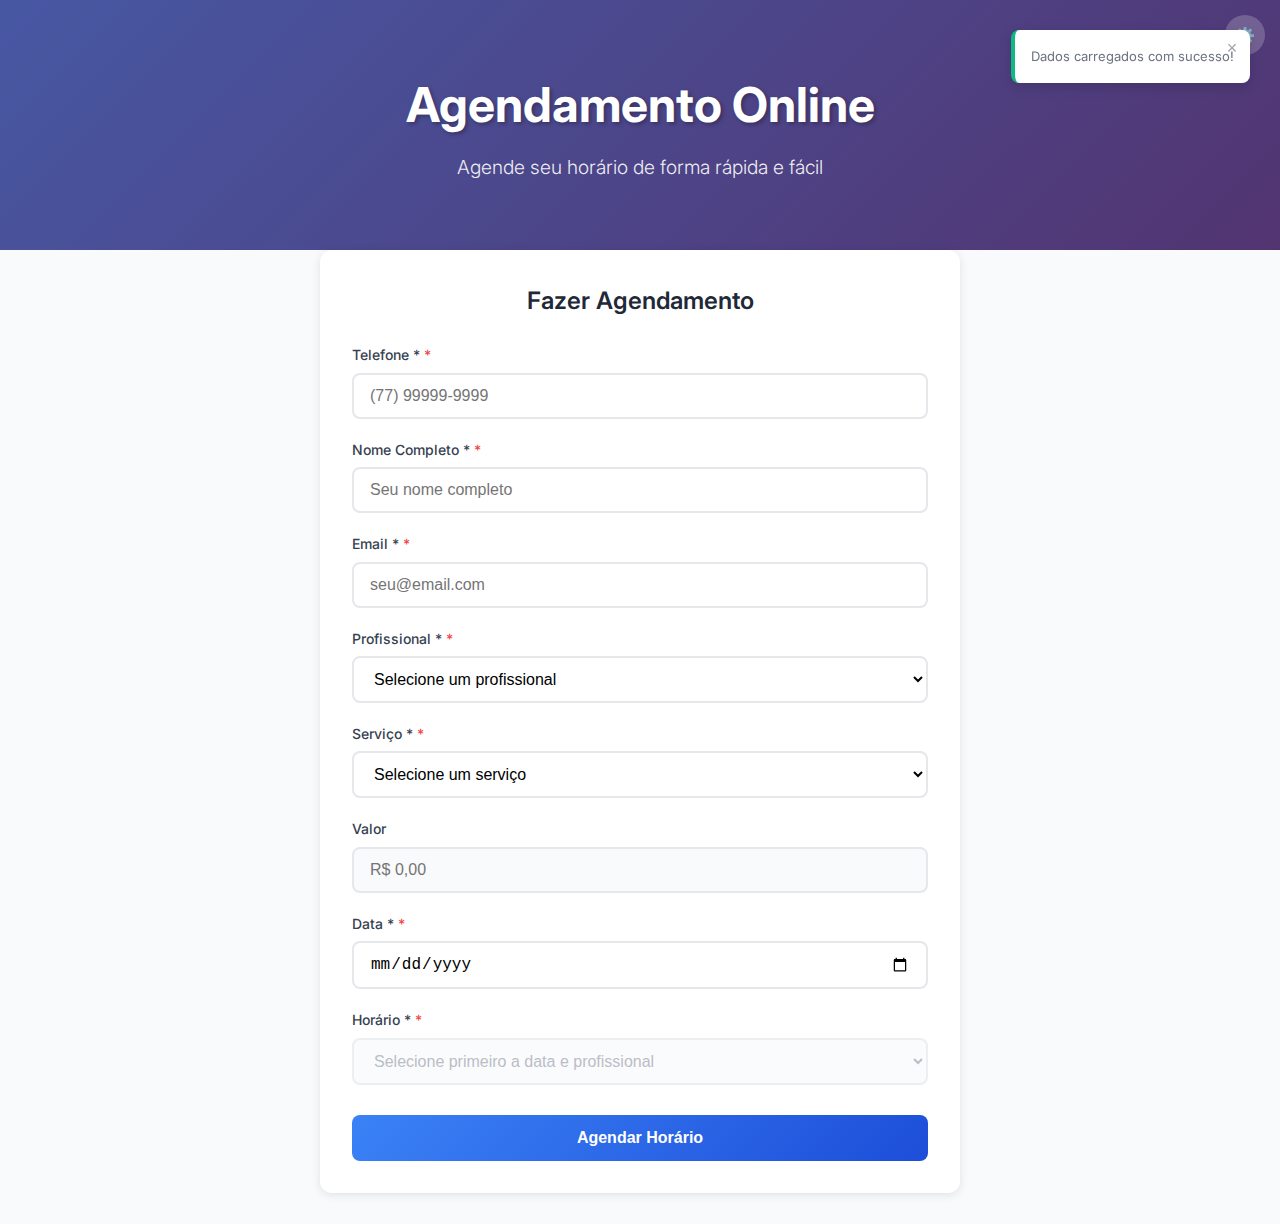
<file: index.html>
<!DOCTYPE html>
<html lang="pt-BR">
<head>
    <meta charset="UTF-8">
    <meta name="viewport" content="width=device-width, initial-scale=1.0">
    <title>Agendamento Online</title>
    <link rel="stylesheet" href="css/style.css">
    <link rel="preconnect" href="https://fonts.googleapis.com">
    <link rel="preconnect" href="https://fonts.gstatic.com" crossorigin>
    <link href="https://fonts.googleapis.com/css2?family=Inter:wght@300;400;500;600;700&display=swap" rel="stylesheet">
</head>
<body>
    <!-- Toast Container -->
    <div id="toast-container"></div>

    <!-- Header com imagem de fundo -->
    <header class="header-image">
        <div class="header-overlay">
            <h1>Agendamento Online</h1>
            <p>Agende seu horário de forma rápida e fácil</p>
        </div>
        <!-- Botão discreto para área administrativa -->
        <button id="admin-btn" class="admin-btn" title="Área Administrativa">⚙️</button>
    </header>

    <!-- Container principal -->
    <main class="container">
        <!-- Formulário de Agendamento -->
        <div class="form-container">
            <h2>Fazer Agendamento</h2>
            
            <form id="agendamento-form">
                <!-- Telefone -->
                <div class="form-group">
                    <label for="telefone">Telefone *</label>
                    <input type="tel" id="telefone" name="telefone" required 
                           placeholder="(77) 99999-9999" maxlength="15">
                </div>

                <!-- Nome -->
                <div class="form-group">
                    <label for="nome">Nome Completo *</label>
                    <input type="text" id="nome" name="nome" required 
                           placeholder="Seu nome completo">
                </div>

                <!-- Email -->
                <div class="form-group">
                    <label for="email">Email *</label>
                    <input type="email" id="email" name="email" required 
                           placeholder="seu@email.com">
                </div>

                <!-- Profissional -->
                <div class="form-group">
                    <label for="profissional">Profissional *</label>
                    <select id="profissional" name="profissional" required>
                        <option value="">Selecione um profissional</option>
                    </select>
                </div>

                <!-- Serviço -->
                <div class="form-group">
                    <label for="servico">Serviço *</label>
                    <select id="servico" name="servico" required>
                        <option value="">Selecione um serviço</option>
                    </select>
                </div>

                <!-- Valor (readonly) -->
                <div class="form-group">
                    <label for="valor">Valor</label>
                    <input type="text" id="valor" name="valor" readonly 
                           placeholder="R$ 0,00">
                </div>

                <!-- Data -->
                <div class="form-group">
                    <label for="data">Data *</label>
                    <input type="date" id="data" name="data" required>
                </div>

                <!-- Hora -->
                <div class="form-group">
                    <label for="hora">Horário *</label>
                    <select id="hora" name="hora" required disabled>
                        <option value="">Selecione primeiro a data e profissional</option>
                    </select>
                </div>

                <!-- Botão de envio -->
                <button type="submit" class="btn-primary" id="btn-agendar">
                    Agendar Horário
                </button>
            </form>
        </div>
    </main>

    <!-- Modal de Confirmação -->
    <div id="modal-confirmacao" class="modal">
        <div class="modal-content">
            <h3>Confirmar Agendamento</h3>
            <div id="dados-agendamento"></div>
            <div class="modal-buttons">
                <button id="btn-confirmar" class="btn-primary">Confirmar</button>
                <button id="btn-cancelar" class="btn-secondary">Cancelar</button>
            </div>
        </div>
    </div>

    <!-- Modal de Agendamentos Existentes -->
    <div id="modal-agendamentos" class="modal">
        <div class="modal-content">
            <h3>Seus Agendamentos</h3>
            <div id="lista-agendamentos"></div>
            <div class="modal-buttons">
                <button id="btn-fechar-agendamentos" class="btn-secondary">Fechar</button>
            </div>
        </div>
    </div>

    <!-- Modal de Sucesso com WhatsApp -->
    <div id="modal-sucesso" class="modal">
        <div class="modal-content">
            <h3>✅ Agendamento Realizado!</h3>
            <p>Seu agendamento foi confirmado com sucesso!</p>
            <div class="modal-buttons">
                <button id="btn-whatsapp" class="btn-whatsapp">
                    📱 Enviar pelo WhatsApp
                </button>
                <button id="btn-fechar-sucesso" class="btn-secondary">Fechar</button>
            </div>
        </div>
    </div>

    <!-- Scripts -->
    <script src="js/api.js"></script>
    <script src="js/utils.js"></script>
    <script src="js/toast.js"></script>
    <script src="js/agendamento.js"></script>
    <script src="js/main.js"></script>
</body>
</html>
</file>
<file: css/style.css>
/* Reset e configurações básicas */
* {
    margin: 0;
    padding: 0;
    box-sizing: border-box;
}

body {
    font-family: 'Inter', -apple-system, BlinkMacSystemFont, 'Segoe UI', Roboto, sans-serif;
    line-height: 1.6;
    color: #333;
    background-color: #f8fafc;
    min-height: 100vh;
}

/* Toast Notifications */
#toast-container {
    position: fixed;
    top: 20px;
    right: 20px;
    z-index: 10000;
    max-width: 350px;
}

.toast {
    background: #fff;
    border-radius: 8px;
    box-shadow: 0 4px 12px rgba(0, 0, 0, 0.15);
    margin-bottom: 10px;
    padding: 16px;
    transform: translateX(400px);
    transition: all 0.3s ease;
    border-left: 4px solid #10b981;
}

.toast.show {
    transform: translateX(0);
}

.toast.error {
    border-left-color: #ef4444;
}

.toast.warning {
    border-left-color: #f59e0b;
}

.toast.info {
    border-left-color: #3b82f6;
}

.toast-title {
    font-weight: 600;
    margin-bottom: 4px;
    font-size: 14px;
}

.toast-message {
    font-size: 13px;
    color: #6b7280;
}

/* Header com imagem de fundo */
.header-image {
    position: relative;
    height: 200px;
    background: linear-gradient(135deg, #667eea 0%, #764ba2 100%);
    background-size: cover;
    background-position: center;
    display: flex;
    align-items: center;
    justify-content: center;
    overflow: hidden;
}

.header-image::before {
    content: '';
    position: absolute;
    top: 0;
    left: 0;
    right: 0;
    bottom: 0;
    background: rgba(0, 0, 0, 0.3);
    z-index: 1;
}

.header-overlay {
    position: relative;
    z-index: 2;
    text-align: center;
    color: white;
    padding: 20px;
}

.header-overlay h1 {
    font-size: 2rem;
    font-weight: 700;
    margin-bottom: 8px;
    text-shadow: 2px 2px 4px rgba(0, 0, 0, 0.3);
}

.header-overlay p {
    font-size: 1rem;
    font-weight: 300;
    opacity: 0.9;
}

/* Botão administrativo discreto */
.admin-btn {
    position: absolute;
    top: 15px;
    right: 15px;
    background: rgba(255, 255, 255, 0.2);
    border: none;
    border-radius: 50%;
    width: 40px;
    height: 40px;
    font-size: 16px;
    cursor: pointer;
    z-index: 3;
    transition: all 0.3s ease;
    backdrop-filter: blur(10px);
}

.admin-btn:hover {
    background: rgba(255, 255, 255, 0.3);
    transform: scale(1.1);
}

/* Container principal */
.container {
    max-width: 500px;
    margin: 0 auto;
    padding: 20px;
}

/* Formulário */
.form-container {
    background: white;
    border-radius: 12px;
    padding: 24px;
    box-shadow: 0 2px 10px rgba(0, 0, 0, 0.1);
    margin-top: -30px;
    position: relative;
    z-index: 2;
}

.form-container h2 {
    text-align: center;
    margin-bottom: 24px;
    color: #1f2937;
    font-weight: 600;
}

.form-group {
    margin-bottom: 20px;
}

.form-group label {
    display: block;
    margin-bottom: 6px;
    font-weight: 500;
    color: #374151;
    font-size: 14px;
}

.form-group input,
.form-group select {
    width: 100%;
    padding: 12px 16px;
    border: 2px solid #e5e7eb;
    border-radius: 8px;
    font-size: 16px;
    transition: all 0.3s ease;
    background: white;
}

.form-group input:focus,
.form-group select:focus {
    outline: none;
    border-color: #3b82f6;
    box-shadow: 0 0 0 3px rgba(59, 130, 246, 0.1);
}

.form-group input:disabled,
.form-group select:disabled {
    background-color: #f9fafb;
    color: #9ca3af;
    cursor: not-allowed;
}

.form-group input[readonly] {
    background-color: #f9fafb;
    color: #6b7280;
}

/* Botões */
.btn-primary {
    width: 100%;
    background: linear-gradient(135deg, #3b82f6 0%, #1d4ed8 100%);
    color: white;
    border: none;
    padding: 14px 20px;
    border-radius: 8px;
    font-size: 16px;
    font-weight: 600;
    cursor: pointer;
    transition: all 0.3s ease;
    margin-top: 10px;
}

.btn-primary:hover {
    transform: translateY(-2px);
    box-shadow: 0 4px 12px rgba(59, 130, 246, 0.4);
}

.btn-primary:disabled {
    background: #9ca3af;
    cursor: not-allowed;
    transform: none;
    box-shadow: none;
}

.btn-secondary {
    background: #6b7280;
    color: white;
    border: none;
    padding: 12px 20px;
    border-radius: 8px;
    font-size: 14px;
    font-weight: 500;
    cursor: pointer;
    transition: all 0.3s ease;
}

.btn-secondary:hover {
    background: #4b5563;
}

.btn-whatsapp {
    background: #25d366;
    color: white;
    border: none;
    padding: 12px 20px;
    border-radius: 8px;
    font-size: 14px;
    font-weight: 500;
    cursor: pointer;
    transition: all 0.3s ease;
    margin-right: 10px;
}

.btn-whatsapp:hover {
    background: #128c7e;
}

/* Modais */
.modal {
    display: none;
    position: fixed;
    z-index: 1000;
    left: 0;
    top: 0;
    width: 100%;
    height: 100%;
    background-color: rgba(0, 0, 0, 0.5);
    backdrop-filter: blur(4px);
}

.modal-content {
    background-color: white;
    margin: 10% auto;
    padding: 24px;
    border-radius: 12px;
    width: 90%;
    max-width: 500px;
    box-shadow: 0 10px 25px rgba(0, 0, 0, 0.2);
    animation: modalSlideIn 0.3s ease;
}

@keyframes modalSlideIn {
    from {
        opacity: 0;
        transform: translateY(-50px);
    }
    to {
        opacity: 1;
        transform: translateY(0);
    }
}

.modal-content h3 {
    margin-bottom: 16px;
    color: #1f2937;
    font-weight: 600;
}

.modal-buttons {
    display: flex;
    gap: 10px;
    margin-top: 20px;
    flex-wrap: wrap;
}

/* Lista de agendamentos */
.agendamento-item {
    background: #f8fafc;
    border: 1px solid #e5e7eb;
    border-radius: 8px;
    padding: 12px;
    margin-bottom: 10px;
}

.agendamento-item h4 {
    color: #1f2937;
    margin-bottom: 4px;
}

.agendamento-item p {
    color: #6b7280;
    font-size: 14px;
    margin: 2px 0;
}

/* Dados do agendamento */
#dados-agendamento {
    background: #f8fafc;
    border-radius: 8px;
    padding: 16px;
    margin: 16px 0;
}

#dados-agendamento p {
    margin: 4px 0;
    font-size: 14px;
}

#dados-agendamento strong {
    color: #1f2937;
}

/* Loading states */
.loading {
    opacity: 0.6;
    pointer-events: none;
}

.spinner {
    border: 2px solid #f3f3f3;
    border-top: 2px solid #3b82f6;
    border-radius: 50%;
    width: 20px;
    height: 20px;
    animation: spin 1s linear infinite;
    display: inline-block;
    margin-right: 8px;
}

@keyframes spin {
    0% { transform: rotate(0deg); }
    100% { transform: rotate(360deg); }
}

/* Responsividade para tablets */
@media (min-width: 768px) {
    .container {
        max-width: 600px;
        padding: 30px;
    }
    
    .form-container {
        padding: 32px;
    }
    
    .header-overlay h1 {
        font-size: 2.5rem;
    }
    
    .modal-content {
        margin: 5% auto;
    }
    
    .modal-buttons {
        justify-content: flex-end;
    }
    
    .btn-whatsapp {
        margin-right: 10px;
        margin-bottom: 0;
    }
}

/* Responsividade para desktop */
@media (min-width: 1024px) {
    .container {
        max-width: 700px;
    }
    
    .header-image {
        height: 250px;
    }
    
    .header-overlay h1 {
        font-size: 3rem;
    }
    
    .header-overlay p {
        font-size: 1.2rem;
    }
    
    #toast-container {
        top: 30px;
        right: 30px;
    }
}

/* Melhorias para acessibilidade */
@media (prefers-reduced-motion: reduce) {
    * {
        animation-duration: 0.01ms !important;
        animation-iteration-count: 1 !important;
        transition-duration: 0.01ms !important;
    }
}

/* Estados de foco melhorados */
button:focus,
input:focus,
select:focus {
    outline: 2px solid #3b82f6;
    outline-offset: 2px;
}

/* Estilo para campos obrigatórios */
.form-group label::after {
    content: '';
}

.form-group label[for="telefone"]::after,
.form-group label[for="nome"]::after,
.form-group label[for="email"]::after,
.form-group label[for="profissional"]::after,
.form-group label[for="servico"]::after,
.form-group label[for="data"]::after,
.form-group label[for="hora"]::after {
    content: ' *';
    color: #ef4444;
}

/* Estilo para validação */
.form-group input.error,
.form-group select.error {
    border-color: #ef4444;
    box-shadow: 0 0 0 3px rgba(239, 68, 68, 0.1);
}

.error-message {
    color: #ef4444;
    font-size: 12px;
    margin-top: 4px;
    display: block;
}
</file>
